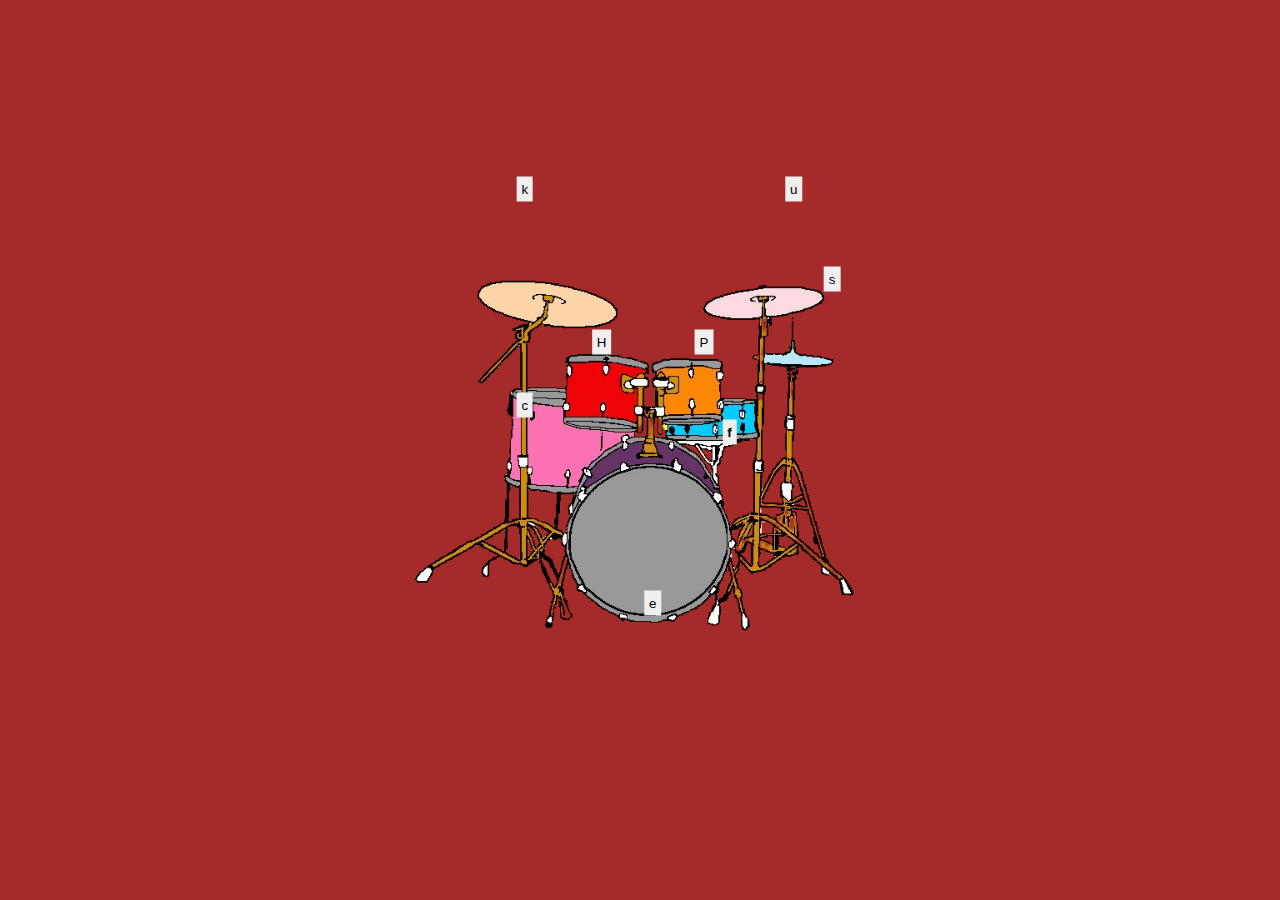
<file: bateria/index.html>
<!DOCTYPE html>
<html lang="pt-br">
<head>
    <meta charset="UTF-8">
    <meta name="viewport" content="width=device-width, initial-scale=1.0">
    <title>guitarra</title>
    <link rel="stylesheet" href="src/style/style.css">
</head>
<body>
    <div>
        
        <div class="mae">
          <img src="src/bateria.png" alt="guitarra" id="imagem">
        </div>
    
        
        <button id="h">H</button>
        <button id="p">P</button>
        <button id="k">k</button>
        <button id="u">u</button>
        <button id="s">s</button>
        <button id="c">c</button>
        <button id="e">e</button>
        <button id="f">f</button>
      </div>
  
   
    <script src="src/app.js"></script>
</body>
</html>
</file>
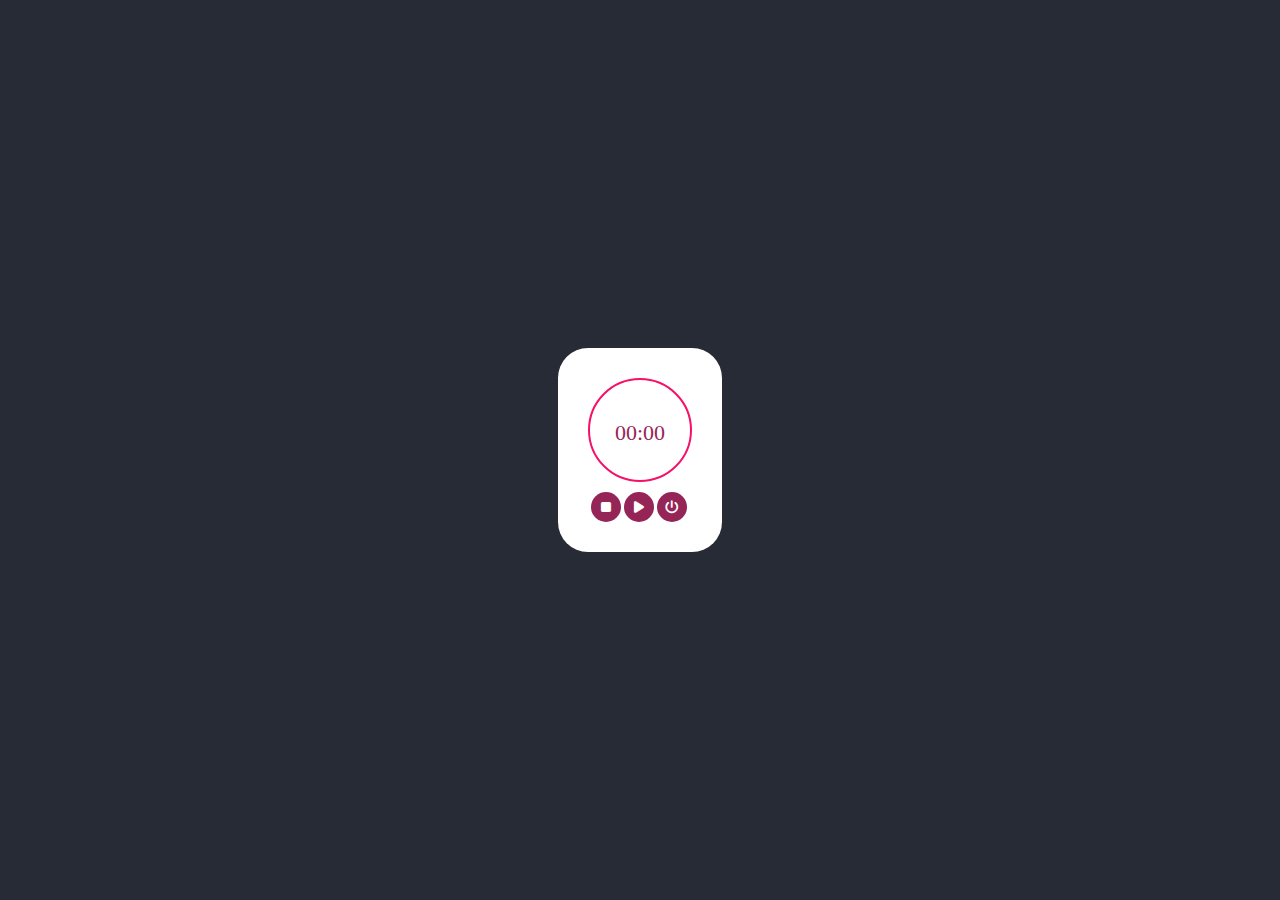
<file: cronometro/index.html>
<!DOCTYPE html>
<html lang="pt-br">
<head>
    <meta charset="UTF-8">
    <meta name="viewport" content="width=device-width, initial-scale=1.0">
    <title>cronometro</title>
    <link rel="stylesheet" href="style/style.css">
    <link rel="stylesheet" href="https://cdnjs.cloudflare.com/ajax/libs/font-awesome/6.4.2/css/all.min.css">
</head>
<body>
    <main>
      <div class="filha">
        <div class="circulo">
            <p>00:00</p>
        </div>
        <div class="botoes">
            <button><i class="fa-solid fa-stop"></i></button>
            <button><i class="fa-solid fa-play"></i></button>
            <button><i class="fa-solid fa-power-off"></i></button>
        </div>
      </div>
    </main>
    <script src="src/app.js"></script>
</body>
</html>
</file>
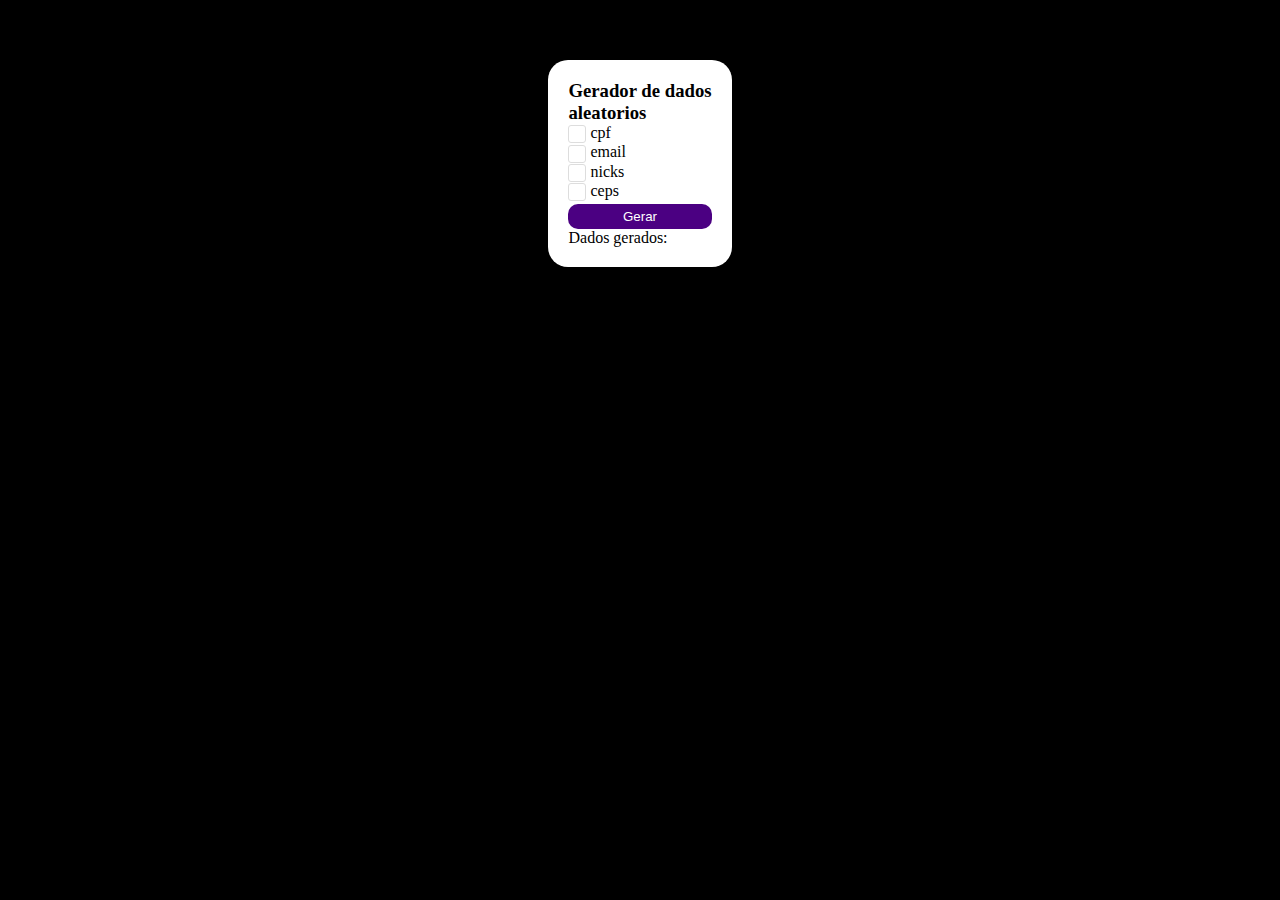
<file: gerador de dados/index.html>
<!DOCTYPE html>
<html lang="pt-br">
<head>
    <meta charset="UTF-8">
    <meta name="viewport" content="width=device-width, initial-scale=1.0">
    <title>dados aleatorios</title>
    <link rel="stylesheet" href="style/style.css">
</head>
<body>
        <main class="mae">
            <div class="filha">
                <h3>Gerador de dados <br> aleatorios</h3>
                
                <label for="text"><input type="checkbox" id="cpf"> cpf</label>
                <label for="email"><input type="checkbox" id="email" name="opcoes" value="email"> email</label>
                <label for="nicks"><input type="checkbox" id="nicks" name="opcoes" value="nicks" > nicks</label>
                <label for="cep"><input type="checkbox" id="cep" name="opcoes" value="cep"> ceps</label>
                <button>Gerar</button>
                <p>Dados gerados: </p>
            </div>
        </main>
    <script type="module" src="src/script.js"></script>
</body>
</html>
</file>
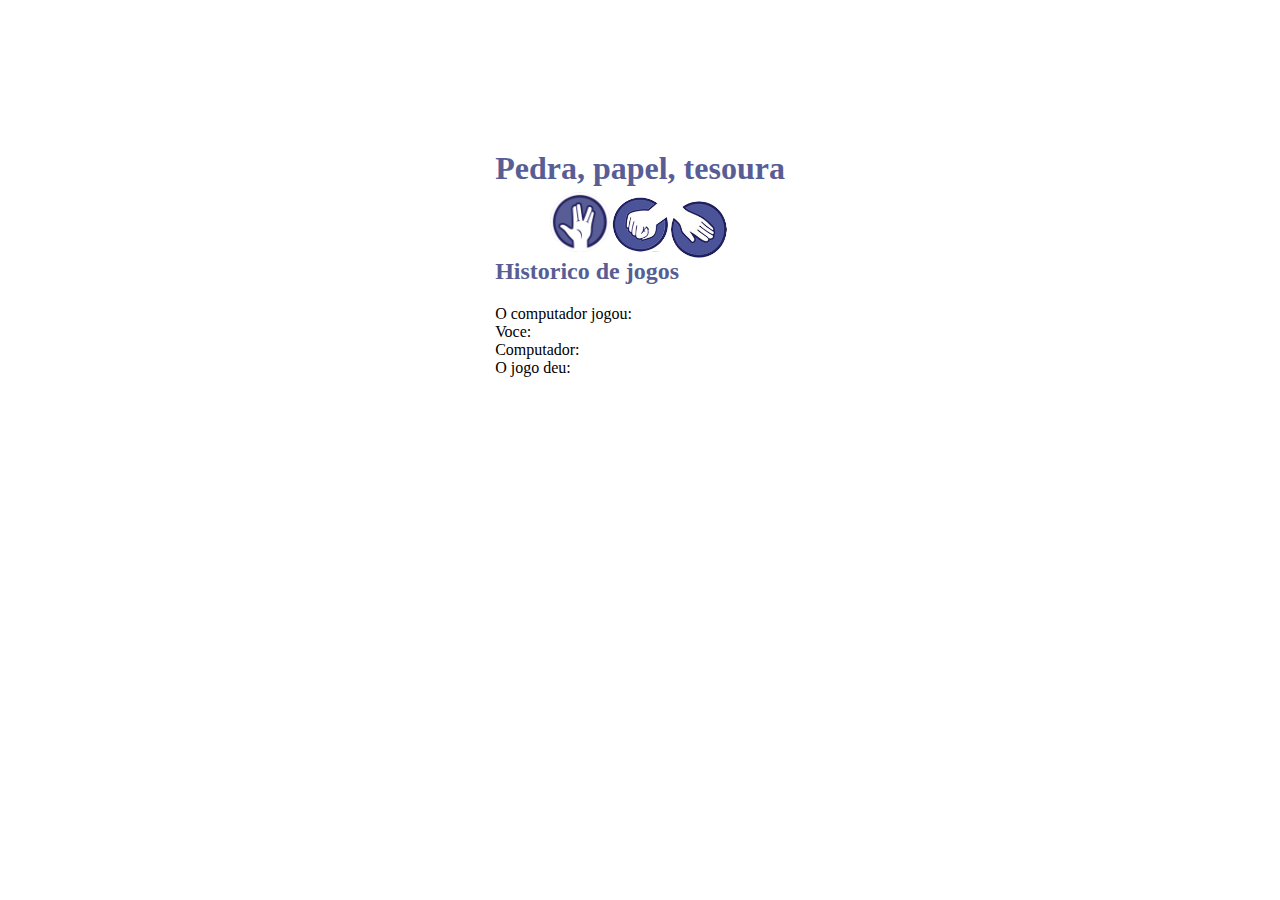
<file: pedra papel tesoura/index.html>
<!DOCTYPE html>
<html lang="pt-br">
<head>
    <meta charset="UTF-8">
    <meta name="viewport" content="width=device-width, initial-scale=1.0">
    <title>Document</title>
    <link rel="stylesheet" href="src/img/style/style.css">
</head>
<body>
    <main>
        <div class="filha">
            <h1>Pedra, papel, tesoura</h1>
            <div class="imagens">
                <img src="src/img/tesoura.png" alt="tesoura">
            <img src="src/img/pedra.png" alt="pedra">
            <img src="src/img/papel.png" alt="papel">
            </div>
            <h2 class="texto">Historico de jogos</h2>
            <div class="placar">
                <p>O computador jogou: </p>
                <p>Voce: </p>
                <p>Computador: </p>
                <p>O jogo deu:</p>
            </div>
        </div>
       
    </main>


   

    <script src="src/app.js"></script>
</body>
</html>
</file>
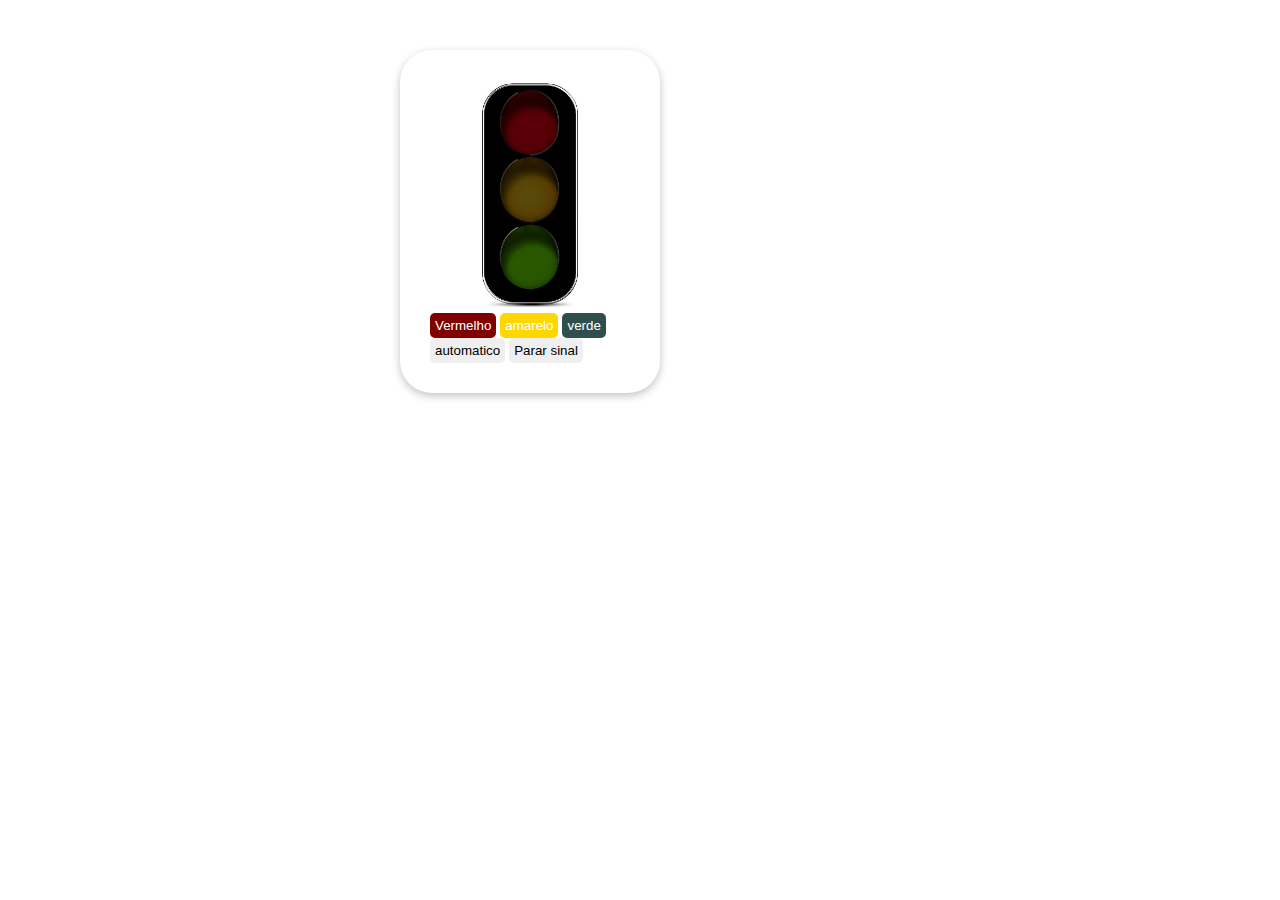
<file: semaforo/index.html>
<!DOCTYPE html>
<html lang="pt-br">
<head>
    <meta charset="UTF-8">
    <meta name="viewport" content="width=device-width, initial-scale=1.0">
    <title>semaforo</title>
    <link rel="stylesheet" href="src/styles/style.css">
</head>
<body>
    <main>
        <div>
            <img src="img/desligado.png" alt="desligado" id="desligadoSe">
            <img src="img/vermelho.png" alt="vermelho" id="vermelhoSe">
            <img src="img/amarelo.png" alt="amarelo" id="amareloSe">
            <img src="img/verde.png" alt="verde" id="verdeSe">
        </div>
       <div class="botoes">
        <button id="vermelho">Vermelho</button>
        <button id="amarelo">amarelo</button>
        <button id="verde">verde</button>
        <button id="automatico">automatico</button>
        <button id="parar">Parar sinal</button>
       </div>
    </main>

    <script src="src/app.js"></script>
</body>
</html>
</file>
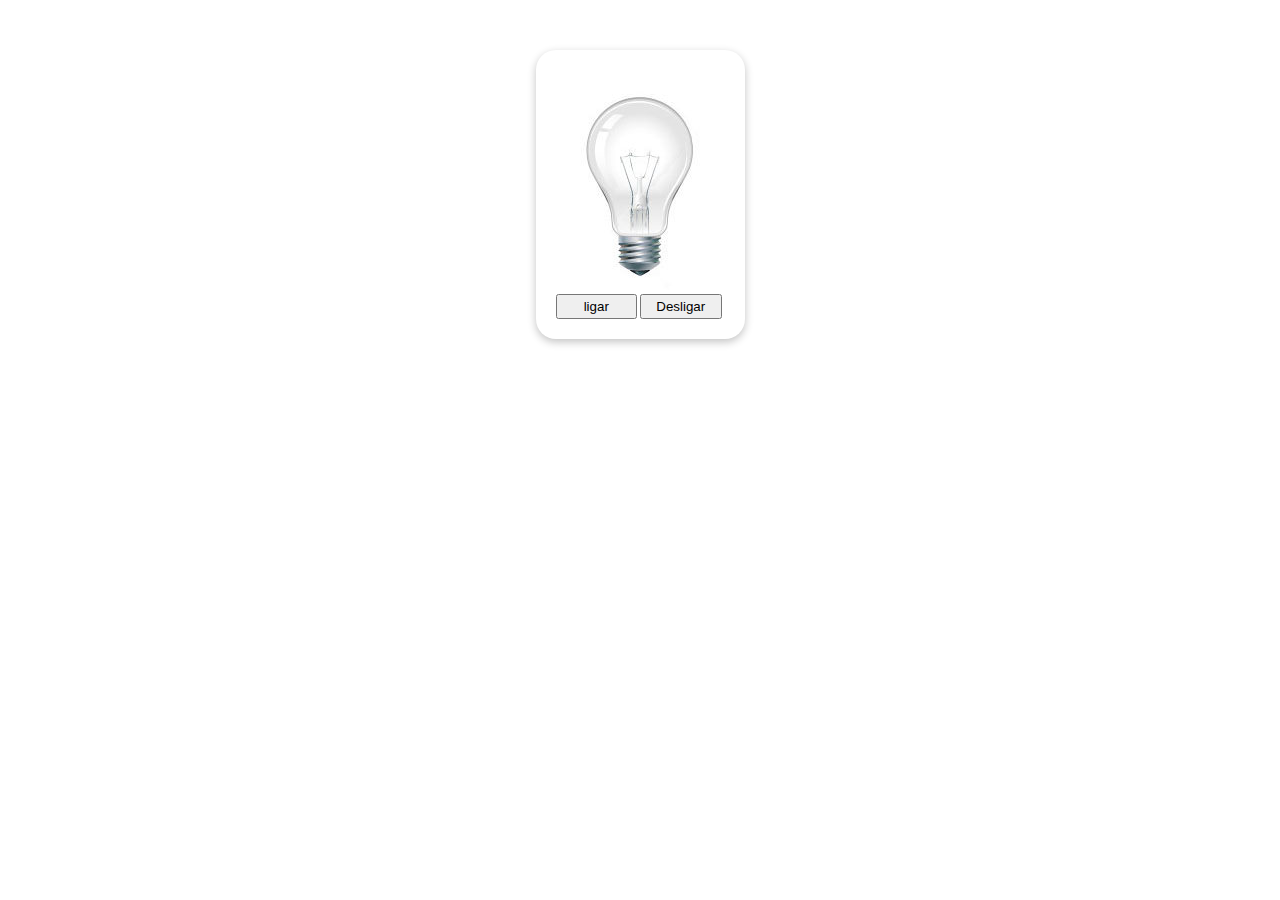
<file: lampada/styles/index.html>
<!DOCTYPE html>
<html lang="pt-br">
<head>
    <meta charset="UTF-8">
    <meta name="viewport" content="width=device-width, initial-scale=1.0">
    <title>Document</title>
    <link rel="stylesheet" href="style.css">
</head>
<body>
    <main>
      <div class="filha">
        <img src="../img/desligada.jpg" alt="ligada">
        <img src="../img/ligada.jpg" alt="ligada" class="ligada">
        <img src="../img/quebrada.jpg" alt="quebrada" class="quebrada">
        <div class="botoes">
         <button>ligar</button>
        <button>Desligar</button>
        </div>
      </div>

    </main>
    <script src="../src/app.js"></script>
</body>
</html>
</file>
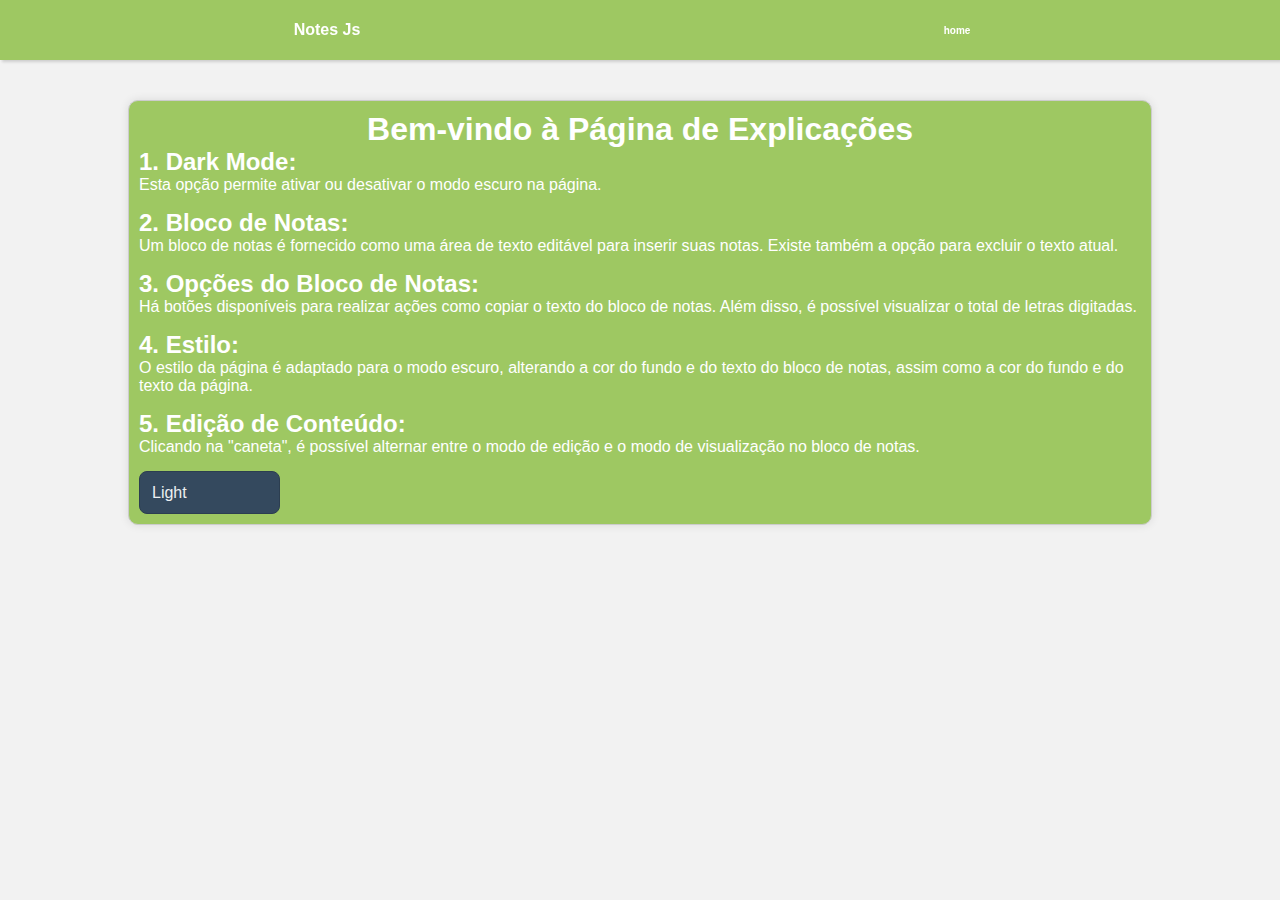
<file: bloco de notas/pages/informacoes.html>
<!DOCTYPE html>
<html lang="pt-br">
<head>
    <meta charset="UTF-8">
    <meta name="viewport" content="width=device-width, initial-scale=1.0">
    <title>Minha Página</title>
    <link rel="stylesheet" href="../style/styles.css">
</head>
<body>

    <header class="header" >
        <p id="textoheader"> <strong>Notes Js</strong></p>
        <nav class="nav">
            <input type="checkbox" id="checkbox" class="checkbox">
            <label for="checkbox" class="label-menu" id="label"><span class="hamburguer"></span></label>
            <ul class="menu">
                <li><a href="../index.html" rel="next" id="historico"><strong>home</strong></a></li>
            </ul>
        </nav>
    </header>
<main>
    <div class="container" id="container">
        <h1>Bem-vindo à Página de Explicações</h1>

        <div class="explanation">
            <h2>1. Dark Mode:</h2>
            <p>Esta opção permite ativar ou desativar o modo escuro na página.</p>
        </div>

        <div class="explanation">
            <h2>2. Bloco de Notas:</h2>
            <p>
                Um bloco de notas é fornecido como uma área de texto editável para inserir suas notas. 
                Existe também a opção para excluir o texto atual.
            </p>
        </div>

        <div class="explanation">
            <h2>3. Opções do Bloco de Notas:</h2>
            <p>
                Há botões disponíveis para  realizar  ações como copiar o texto do bloco de notas.
                Além disso,  é possível  visualizar o total de letras digitadas.
            </p>
        </div>

        <div class="explanation">
            <h2>4. Estilo:</h2>
            <p>
                O estilo da página é adaptado para o modo escuro,  alterando a cor do fundo
                 e do texto do bloco de notas,
                 assim como a cor do fundo e do texto da página.
            </p>
        </div>

        <div class="explanation">
            <h2>5. Edição de Conteúdo:</h2>
            <p>
                Clicando na "caneta", é possível alternar entre o modo de edição e o modo de visualização no bloco de notas.
            </p>
        </div>
        <select name="select" id="select">
            <option value="select">Light</option>
            <option value="dark">Dark</option>
            <option value="reset">Reset to Default</option>
          </select>
         
    </div>
  
    <script src="../src/script.js"></script>
</main>
</body>
</html>
</file>
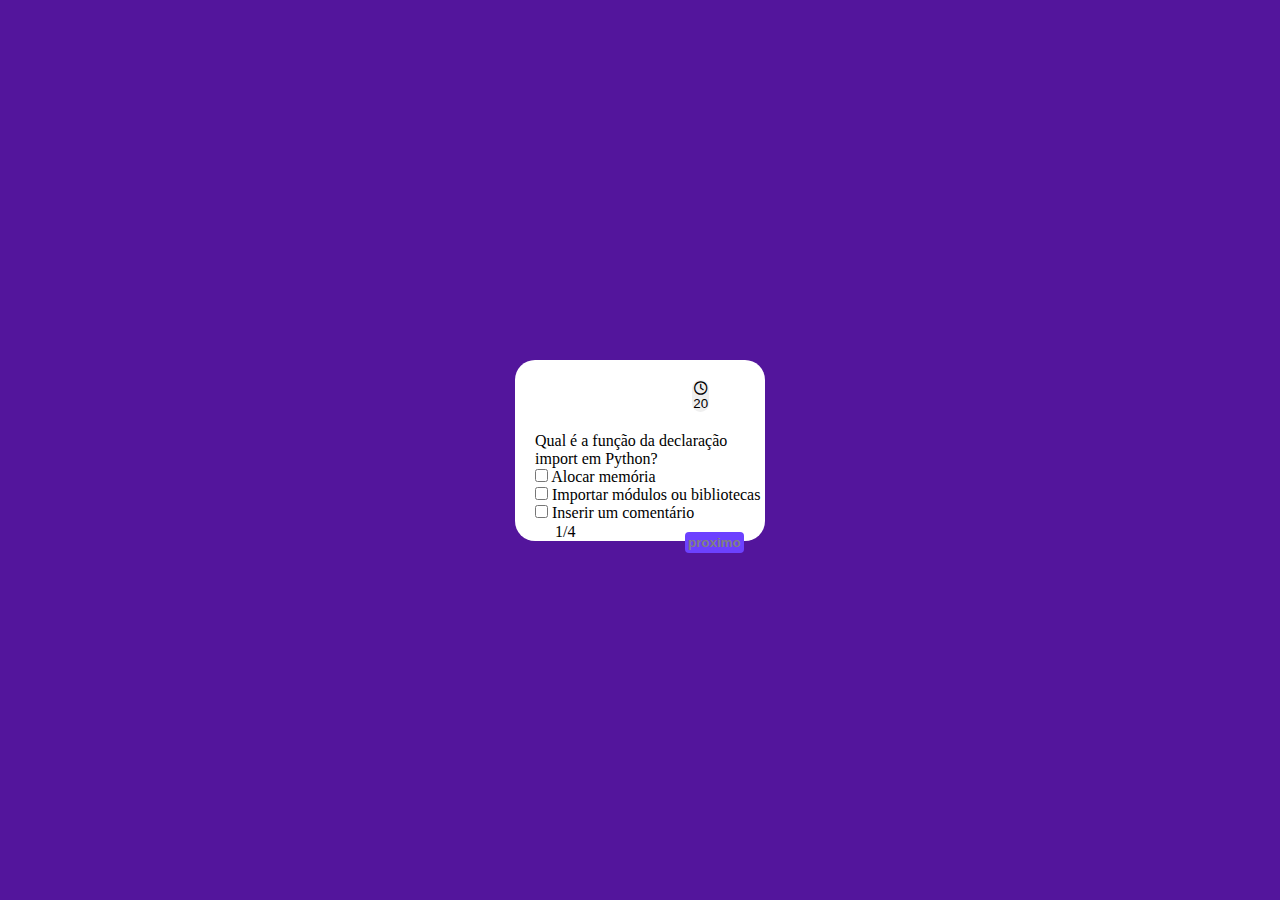
<file: quiz/pages/perguntas.html>
<!DOCTYPE html>
<html lang="pt-br">
<head>
    <meta charset="UTF-8">
    <meta name="viewport" content="width=device-width, initial-scale=1.0">
    <title>perguntas</title>
    <link href="https://cdn.jsdelivr.net/npm/bootstrap@5.3.2/dist/css/bootstrap.min.css" rel="stylesheet" integrity="sha384-T3c6CoIi6uLrA9TneNEoa7RxnatzjcDSCmG1MXxSR1GAsXEV/Dwwykc2MPK8M2HN" crossorigin="anonymous">
    <link rel="stylesheet" href="../style/styles.css">
    <link rel="stylesheet" href="https://cdnjs.cloudflare.com/ajax/libs/font-awesome/6.4.2/css/all.min.css">
</head>
<body>
  <main class="mae">
   <div class="estilizar">
    <div class="filha">
      <h1>Quiz Programacao</h1>
     <button id="time"><i class="fa-regular fa-clock"></i><div></div></button>
    </div>

    <p></p>
    <label for="text"><input type="checkbox" class="form-check-input"> <span></span></label>
    <label for="text"><input type="checkbox" class="form-check-input"> <span></span></label>
    <label for="text"><input type="checkbox" class="form-check-input"> <span></span></label>
    <div class="filha2">
     <input type="button" value="proximo" id="proximo"> 
     <input type="button" value="proximo" id="proximo2">
     <input type="button" value="proximo" id="proximo3">
     <input type="button" value="proximo" id="proximo4">
     <p class="texto"></p>
    </div>
   </div>
  </main>

  <div class="div">
    <section>
      <div class="conteudoNovo">
        <h1>Gostou do quiz?</h1>
        <button class="botao"><a href="../index.html">Jogar  <br>
          novamente</a></button>
      </div>
      <p class="jogar">Obrigado por Jogar 😊</p>
    </section>
  </div>
 


  <script src="https://cdn.jsdelivr.net/npm/bootstrap@5.3.2/dist/js/bootstrap.bundle.min.js" integrity="sha384-C6RzsynM9kWDrMNeT87bh95OGNyZPhcTNXj1NW7RuBCsyN/o0jlpcV8Qyq46cDfL" crossorigin="anonymous"></script>
    <script src="../src/app.js"></script>
</body>
</html>
</file>
<file: bateria/src/style/style.css>
*{
    margin: 0;
    padding: 0;
    box-sizing: border-box;
}


body{
    background-color: brown;
}

.mae{
    display: flex;
    justify-content: center;
    align-items: center;
    text-align: center;
    height: 100vh;
}

img{
    width: 500px;
    object-fit: cover;
}

#h{
    position: absolute;
    top: 38%; 
    left: 47%;
    transform: translate(-50%, -50%); 
    z-index: 2; 
    border: none;
    padding: 5px;
  }

#p{
    position: relative;
    position: absolute;
    top: 38%; 
    left: 55%;
    transform: translate(-50%, -50%); 
    z-index: 2; 
    border: none;
    padding: 5px;
  }


  #k{
    position: relative;
    position: absolute;
    top: 21%; 
    left: 41%;
    transform: translate(-50%, -50%); 
    z-index: 2; 
    border: none;
    padding: 5px;
  }

  #u{
    position: relative;
    position: absolute;
    top: 21%; 
    left: 62%;
    transform: translate(-50%, -50%); 
    z-index: 2; 
    border: none;
    padding: 5px;
 
  }

  #s{
    position: relative;
    position: absolute;
    top: 31%; 
    left: 65%;
    transform: translate(-50%, -50%); 
    z-index: 2; 
    border: none;
    padding: 5px;
  }

  #c{
    position: relative;
    position: absolute;
    top: 45%; 
    left: 41%;
    transform: translate(-50%, -50%); 
    z-index: 2; 
    border: none;
    padding: 5px;
  }

  #e{
    position: relative;
    position: absolute;
    top: 67%; 
    left: 51%;
    transform: translate(-50%, -50%); 
    z-index: 2; 
    border: none;
    padding: 5px;
  }


  #f {
      position: relative;
      position: absolute;
      top: 48%;
      left: 57%;
      transform: translate(-50%, -50%);
      z-index: 2;
      border: none;
      padding: 5px;
      font-weight: bolder;

  }
</file>
<file: cronometro/style/style.css>
* {
    margin: 0;
    padding: 0;
}

body{
    background-color: #272b35;
}

main {
    display: flex;
    flex-direction: column;
    text-align: center;
    justify-content: center;
    align-items: center;
    height: 100vh;
}

p{
    margin-top: 40px;
}

.circulo {
    border: solid 2px #f61067;
    border-radius: 50%;
    width: 100px;
    height: 100px;
    border-radius: 50%;
}

p{
    font-size: 22px;
    color: #962557;
}

.botoes{
    display: flex;
    margin-top: 10px;
}

.filha{
    display: flex;
    justify-content: center;
    align-items: center;
    flex-direction: column;
    background-color: white;
    padding: 30px;
    border-radius: 30px;
}

button{
    margin-right: 3px;
    border-radius: 50%;
    width: 30px;
    height: 30px;
    background-color: #962557;
    border: none;
    color: white;
    cursor: pointer;
}
</file>
<file: gerador de dados/style/style.css>
*{
    margin: 0;
    padding: 0;
    box-sizing: border-box;
}
body{
   background-color: black;
}
.mae {
    display: flex;
    flex-direction: row;
    justify-content: center;
    align-items: center;
    margin-top: 50px;
}


.linha {
    display: flex;
    
}

.filha {
    display: flex;
    flex-direction: column;
    padding: 20px;
    margin: 10px; 
    border-radius: 20px;
    background-color: white;
}


button{
    border-radius: 10px;
    padding: 5px;
    margin-top: 3px;
    background-color: #4B0082;
    color: white;
    border: none;
}

button:hover{
    cursor: pointer;
}

input[type="checkbox"] {
    appearance: none;
    -webkit-appearance: none;
    -moz-appearance: none;
    width: 18px;
    height: 18px;
    border: 1px solid #ddd;
    border-radius: 3px;
    outline: none;
    cursor: pointer;
    vertical-align: middle;
}

input[type="checkbox"]:checked {
    background-color: #4B0082;
    border: 1px solid #4B0082;
}


label.checkbox-label {
    display: inline-block;
    vertical-align: middle;
    margin-left: 5px;
}
</file>
<file: pedra papel tesoura/src/img/style/style.css>
*{
    margin: 0;
    padding: 0;
}

main{
    display: grid;
    place-items: center;
    margin-top: 150px;
    
}

h2, h1{
    color: #585e95;
}



.filha{
    display: flex;
    flex-direction: column; 
}



.placar{
    display: flex;
    flex-direction: column;
    margin-top: 20px;
}


.imagens{
    display: flex;
    align-items: center;
    justify-content: center;
}

img{
    width: 60px;
    object-fit: cover;
    cursor: pointer;
}
</file>
<file: semaforo/src/styles/style.css>
*{
    margin: 0;
    padding: 0;
}

main{
    display: flex;
    flex-direction: column;
    justify-content: center;
    align-items: center;
    box-shadow: rgba(0, 0, 0, 0.24) 0px 3px 8px;
    padding: 30px;
    width: 200px;
    margin-left: 400px;
    margin-top: 50px;
    border-radius: 32px;
}

button{
    border: none;
    padding: 5px;
    cursor: pointer;
    border-radius: 5px;
}

#vermelho{
    background-color: #800000;
    color: white;
}

#amarelo{
    background-color: #FFD700;
    color: white;
}

#verde{
    background-color: #2F4F4F;
    color: white;
}

img{
    width: 100px;
}

#vermelhoSe, #amareloSe, #verdeSe{
    display: none;
}
</file>
<file: lampada/styles/style.css>
*{
    margin: 0;
    padding: 0;
    box-sizing: border-box;
}


main {
    display: flex;
    flex-direction: column;
    justify-content: center;
    align-items: center; 
    margin-top: 50px;
  }

  .filha{
    box-shadow: rgba(0, 0, 0, 0.24) 0px 3px 8px;
    padding: 20px;
    border-radius: 20px;
  }

  .botoes{
    display: flex;
    justify-content: center;
  }

  button{
    margin-right: 3px;
    width: 100%;
    padding: 3px;
    cursor: pointer;
    
  }

  .ligada, .quebrada{
    display: none;
  }
</file>
<file: bloco de notas/style/styles.css>
*{
    margin: 0;
    padding: 0;
    box-sizing: border-box;
}

body {
    font-family: Arial, sans-serif;
    background-color: #f2f2f2;
    color: #333;
    transition: background-color 0.5s, color 0.5s;
}

.container {

    width: 80%;
    margin: 20px auto;
    padding: 10px;
    background-color: #9ec862;
    border: 1px solid #ccc;
    box-shadow: 0 0 10px rgba(0, 0, 0, 0.1);
    color: white;
    border-radius: 10px;

}
.explanation {
    margin-bottom: 15px;
}

main{
    margin-top: 100px;
}

#textoheader{
    color: white;
}

h1{
  display: flex;
  text-align: center;
  justify-content: center;
}

select {
    background-color: #34495e;
    color: #ecf0f1;
    padding: 12px;
    border: 1px solid #2c3e50;
    border-radius: 8px;
    outline: none;
    font-size: 16px;
    appearance: none; 
    cursor: pointer;
  }
  
  select:hover {
    background-color: #2c3e50;
  }
  
  option {
    background-color: #34495e;
    color: #ecf0f1;
    padding: 12px;
    border-bottom: 1px solid #2c3e50;
  }
  
  option:hover {
    background-color: #2c3e50;
  }
  
  
  select:focus {
    box-shadow: 0 0 5px rgba(52, 73, 94, 1);
  }
  

header {
    display: flex;
    box-shadow: rgba(0, 0, 0, 0.15) 1.95px 1.95px 2.6px;
    align-items: center;
    justify-content: space-around;
    background: #9ec862;
    height: 60px;
    padding: 5px 10px;
    position: fixed;
    width: 100%;
    z-index: 1;
    top: 0;
    left: 0;
  }
  
  .logo {
    font-size: 1.5rem;
    font-weight: bold;
  }

  

  .menu {
    list-style: none;
    display: flex;
    gap: 0.5rem;
  }
 
  .menu a {
    display: flex;
    align-items: center;
    text-align: center;
    display: block;
    padding: 1rem;
    border-radius: 0.5rem;
    position: relative;
    border: none;
    color: white;
    text-decoration: none;
    font-weight: bold;
    font-size: 10px;
  }
  

i{
    cursor: pointer;
 
}

.menu a::after {
    content: " ";
    width: 0%;
    height: 4px;
    background-color: #00bf9a;
    position: absolute;
    bottom: 0;
    left: 0;
    transition: 0.5s ease-in-out;
  }
  
  .menu a:hover::after {
    width: 100%;
  }

  .label-menu,
  .checkbox {
  display: none;
}


@media(max-width: 768px) {
    .botoes {
        margin-left: auto;
        margin-right: auto;
    }

    .label-menu,
    .checkbox {
        display: none;
    }

    .menu {
        display: block;
        display: flex;
        text-align: center;
        flex-direction: column;
        position: absolute;
        top: 4.6875rem;
        left: 0;
        background: #9ec862;
        width: 100%;
        height: 0;
        visibility: hidden;
        z-index: 1;
        overflow-y: hidden;
        transition: 0.5s;
    }

    .menu a {
        padding: 1rem 0;
        margin-inline: 1rem;
        border-bottom: 0.0625rem solid rgba(0, 0, 0, 0.16);
        border-radius: 0;
        color: white;
        font-size: 15px;
    }

    .label-menu {
        display: flex;
        align-items: center;
        gap: 0.5rem;
        color: white;
        padding-block: 1rem;
        cursor: pointer;
    }

    .hamburguer {
        border-top: 0.125rem solid;
        width: 1.25rem;
    }

    .hamburguer::before,
    .hamburguer::after {
        content: " ";
        display: block;
        width: 1.25rem;
        height: 0.125rem;
        background: currentColor;
        margin-top: 0.3125rem;
        position: relative;
        transition: 0.3s;
    }

    .checkbox:checked~.menu {
        height: calc(100vh - 4.6875rem);
        visibility: visible;
        overflow-y: auto;
    }

    .checkbox:checked~.label-menu .hamburguer {
        border-top-color: transparent;
    }

    .checkbox:checked~.label-menu .hamburguer::before {
        transform: rotate(135deg);
    }

    .checkbox:checked~.label-menu .hamburguer::after {
        transform: rotate(-135deg);
        top: -0.4375rem;
    }
}
</file>
<file: quiz/style/styles.css>
*{
    padding: 0;
    box-sizing: border-box ;
    margin: 0;
}
body{
    background-color: rgb( 83, 21, 156);
}
.mae {
    display: flex;
    flex-direction: column;
    align-items: center;
    justify-content: center;
    height: 100vh;
    box-shadow: rgba(100, 100, 111, 0.2) 0px 7px 29px 0px;
}

.estilizar{
    display: flex;
    justify-content: center;
    flex-direction: column;
    background-color: white;
    border-radius: 20px;
    width: 250px;
   
   
}

p, label, .filha2{
    margin-left: 20px;
}

.filha {
    display: flex;
    flex-direction: row; 
    align-items: center; 
    padding: 20px;
    
}

#time {
    margin-left: 10px;
    padding: 1px;
    border-radius: 20px;
    border: none;
}

h1{
    font-size: 20px;
    margin-left: auto;
}

.centralizar {
    display: flex;
    align-items: center;
    justify-content: center;
    height: 100vh;

}
.esconder {
    display: none;
}
#proximo, #proximo2, #proximo3, #proximo4{
    margin-left: 150px;
    margin-top: 10px;
    color: white;
    background-color: rgba(108, 65, 255);
    border: none;
    padding: 3px;
    border-radius: 4px;
    font-weight: bold;
}

.texto{
    margin-top: -30px;
}

section{
    display: flex;
    justify-content: center;
    align-items: center;
    text-align: center;
    display: none;
    margin-top: 200px;
  
    
}

.div{
    display: flex;
    align-items: center;
    justify-content: center;
    text-align: center;
}

h1{
    color: white;
    margin-left: -14px;
    font-weight: bold;

}

.botao{
    border-radius: 10px;
    margin-right: 30px;
    background-color: rgba( 108, 65, 255);;
    color:rgba( 108, 65, 255);
    padding: 3px;
    border-radius: 4px;
    border: none;
}

a{
    text-decoration: none;
    color: white;
    font-weight: bold;
}

.jogar{
    color: white;
    margin-left: -14px;
    font-weight: bolder;
}
</file>
